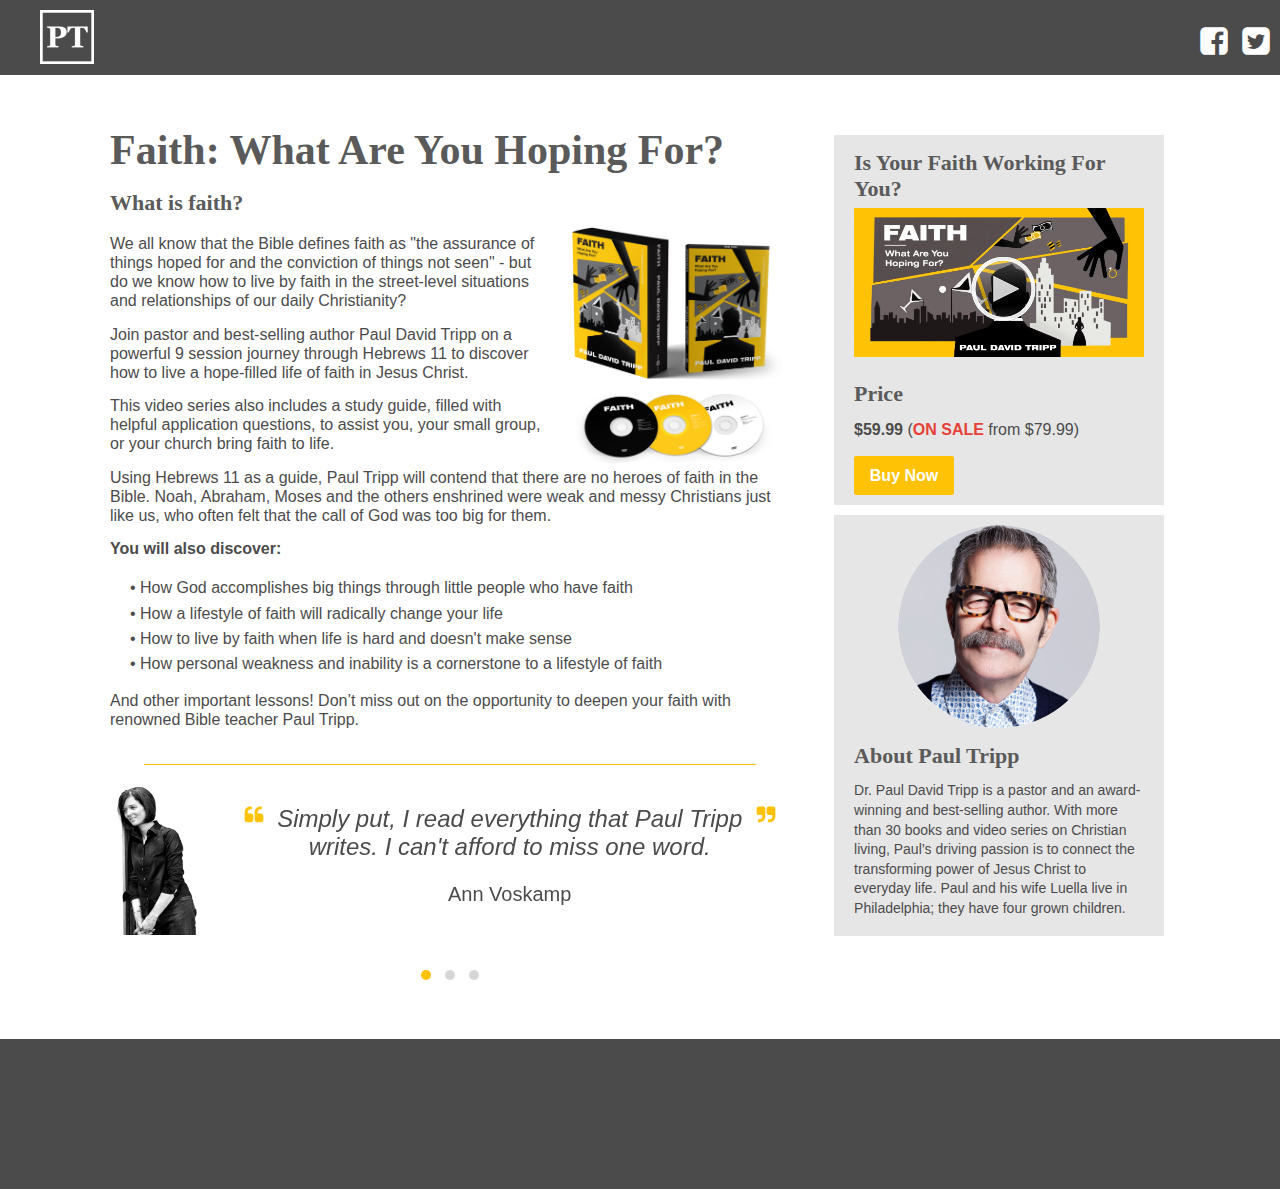
<file: _build/index.html>
<!DOCTYPE html>
<html lang="en-US" prefix="og: http://ogp.me/ns#">
<head>
    <meta charset="utf-8" />
    <meta http-equiv="X-UA-Compatible" content="IE=Edge"/>
    <meta name="viewport" content="width=device-width, initial-scale=1, maximum-scale=1, user-scalable=no" />
    <title>What Are You Hoping For?</title>
    <link type="text/plain" rel="author" href="../authors.txt" />
    <link type="image/x-icon" rel="shortcut icon" href="../favicon.ico" />
    <!-- Remove When Adding <?php wp_head(); ?> -->
    <link type="text/css" rel="stylesheet" media="all" href="../ui/css/style.css" />
    <script src="../ui/js/modernizr.js"></script>
    <script src="../ui/js/jquery.js" type="text/javascript"></script>
    <!-- End Remove -->
</head>

<body>
    <section id="header">
        <div class="head-wrap">
            <div class="left">
                <a href=""><img src="../ui/images/logo-small.png"/></a>
            </div>
            <div class="right">
                <a href="https://twitter.com/paultripp" class="icon-facebook-square"></a>
                <a href="https://www.facebook.com/pdtripp" class="icon-twitter-square"></a>
            </div>
        </div>

    </section>


<section id="content">
    <div class="wrap clearfix">
        <div class="two-third ">
            <h2>Faith: What Are You Hoping For?</h2>

            <h4>What is faith?</h4>

            <img src="../ui/images/faith.png" align="right" width="35%" />
            <p>
                We all know that the Bible defines faith as "the assurance of things hoped for and the conviction of things not seen" - but do we know how to live by faith in the street-level situations and relationships of our daily Christianity?
            </p>

            <p>
                Join pastor and best-selling author Paul David Tripp on a powerful 9 session journey through Hebrews 11 to discover how to live a hope-filled life of faith in Jesus Christ.
            </p>

            <p>
                This video series also includes a study guide, filled with helpful application questions, to assist you, your small group, or your church bring faith to life.
            </p>

            <p>
                Using Hebrews 11 as a guide, Paul Tripp will contend that there are no heroes of faith in the Bible. Noah, Abraham, Moses and the others enshrined were weak and messy Christians just like us, who often felt that the call of God was too big for them.
            </p>

            <p>
                <strong>You will also discover:</strong>
                <ul>
                    <li>
                        How God accomplishes big things through little people who have faith
                    </li>
                    <li>
                        How a lifestyle of faith will radically change your life
                    </li>
                    <li>
                        How to live by faith when life is hard and doesn't make sense
                    </li>
                    <li>
                        How personal weakness and inability is a cornerstone to a lifestyle of faith
                    </li>
                </ul>
                And other important lessons! Don’t miss out on the opportunity to deepen your faith with renowned Bible teacher Paul Tripp.
            </p>
            <div class="gray-box mobile">
                <h4>Is Your Faith Working For You?</h4>
                <a class="popup-vimeo" href="https://player.vimeo.com/video/225462165"><img src="../ui/images/video.png" /></a>
                <h4>Price</h4>
                <p>
                    <strong>$59.99</strong> (<span>On sale</span> from $79.99)
                </p>
                <a href="https://paul-tripp.myshopify.com/cart/39815533129:1" class="buy-btn">Buy Now</a>
            </div>
            <div class="spacer yellow">
            </div>
            <div class="owl-carousel owl-theme">
                <div class="item">
                    <div class=" one-fifth">
                        <img src="../ui/images/ann-voskamp.png" />
                    </div>
                    <div class=" four-fifth">
                        <p class="icon-quote-left icon-quote-right">
                            <span>Simply put, I read everything that Paul Tripp writes. I can't afford to miss one word.</span>
                        </p>
                        <p>
                            Ann Voskamp
                        </p>
                    </div>
                </div>
                <div class="item">
                    <div class=" one-fifth">
                        <img src="../ui/images/matt-chandler.png" />
                    </div>
                    <div class=" four-fifth">
                        <p class="icon-quote-left icon-quote-right">
                            <span>When Paul Tripp teaches, preaches, or writes he does so through the lens of the gospel.</span>
                        </p>
                        <p>
                            Matt Chandler
                        </p>
                    </div>

                </div>
                <div class="item">
                    <div class="one-fifth">
                        <img src="../ui/images/elyse-fitzpatrick.png" />
                    </div>
                    <div class=" four-fifth">

                        <p class="icon-quote-left icon-quote-right">
                            <span>What I've come to expect from Paul Tripp is consistently deep, transparent, biblical, wise, practical, gospel-driven counsel.</span>
                        </p>
                        <p>
                            Elyse Fitzpatrick
                        </p>
                    </div>

                </div>
            </div>
        </div>
        <div class="one-third ">
            <div class="gray-box desktop">
                <h4>Is Your Faith Working For You?</h4>
                <a class="popup-vimeo" href="https://player.vimeo.com/video/225462165"><img src="../ui/images/video.png" /></a>
                <h4>Price</h4>
                <p>
                    <strong>$59.99</strong> (<span>On sale</span> from $79.99)
                </p>
                <a href="https://paul-tripp.myshopify.com/cart/39815533129:1" class="buy-btn">Buy Now</a>
            </div>
            <div class="gray-box about">
                <img src="../ui/images/paul-tripp-head.jpg" />
                <h4>About Paul Tripp</h4>
                <p>
                    Dr. Paul David Tripp is a pastor and an award-winning and best-selling author. With more than 30 books and video series on Christian living, Paul’s driving passion is to connect the transforming power of Jesus Christ to everyday life. Paul and his wife Luella live in Philadelphia; they have four grown children.
                </p>
            </div>
        </div>
    </div>

</section>



    <section id="footer">
        <div class="left">

        </div>
        <div class="right">
            
        </div>
    </section>

    <script src="../ui/js/jquery.plugins.js" type="text/javascript"></script>
    <script src="../ui/js/jquery.init.js" type="text/javascript"></script>

</body>
</html>
</file>
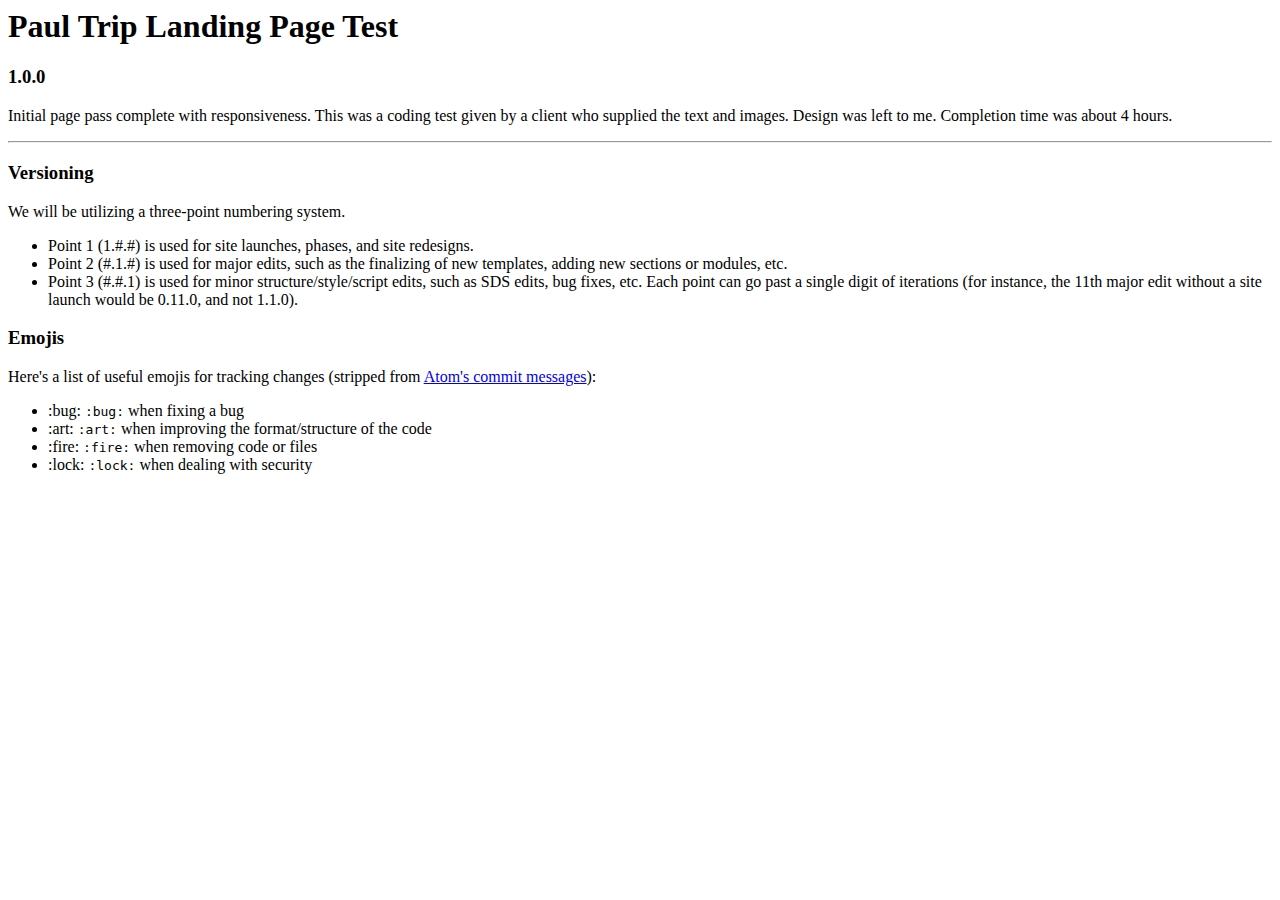
<file: README.html>
<html>
      <head>
        <meta charset="UTF-8">
        <title>README.md</title>
      </head>
      <body>
        <h1 id="paul-trip-landing-page-test">Paul Trip Landing Page Test</h1>
<h3 id="1-0-0">1.0.0</h3>
<p>Initial page pass complete with responsiveness. This was a coding test given by a client who supplied the text and images. Design was left to me.
Completion time was about 4 hours.</p>
<hr>
<h3 id="versioning">Versioning</h3>
<p>We will be utilizing a three-point numbering system.</p>
<ul>
<li>Point 1 (1.#.#) is used for site launches, phases, and site redesigns.</li>
<li>Point 2 (#.1.#) is used for major edits, such as the finalizing of new templates, adding new sections or modules, etc.</li>
<li>Point 3 (#.#.1) is used for minor structure/style/script edits, such as SDS edits, bug fixes, etc.
Each point can go past a single digit of iterations (for instance, the 11th major edit without a site launch would be 0.11.0, and not 1.1.0).</li>
</ul>
<h3 id="emojis">Emojis</h3>
<p>Here&#39;s a list of useful emojis for tracking changes (stripped from <a href="https://github.com/atom/atom/blob/master/CONTRIBUTING.md#git-commit-messages">Atom&#39;s commit messages</a>):</p>
<ul>
<li>:bug: <code>:bug:</code> when fixing a bug</li>
<li>:art: <code>:art:</code> when improving the format/structure of the code</li>
<li>:fire: <code>:fire:</code> when removing code or files</li>
<li>:lock: <code>:lock:</code> when dealing with security</li>
</ul>

      </body>
    </html>
</file>
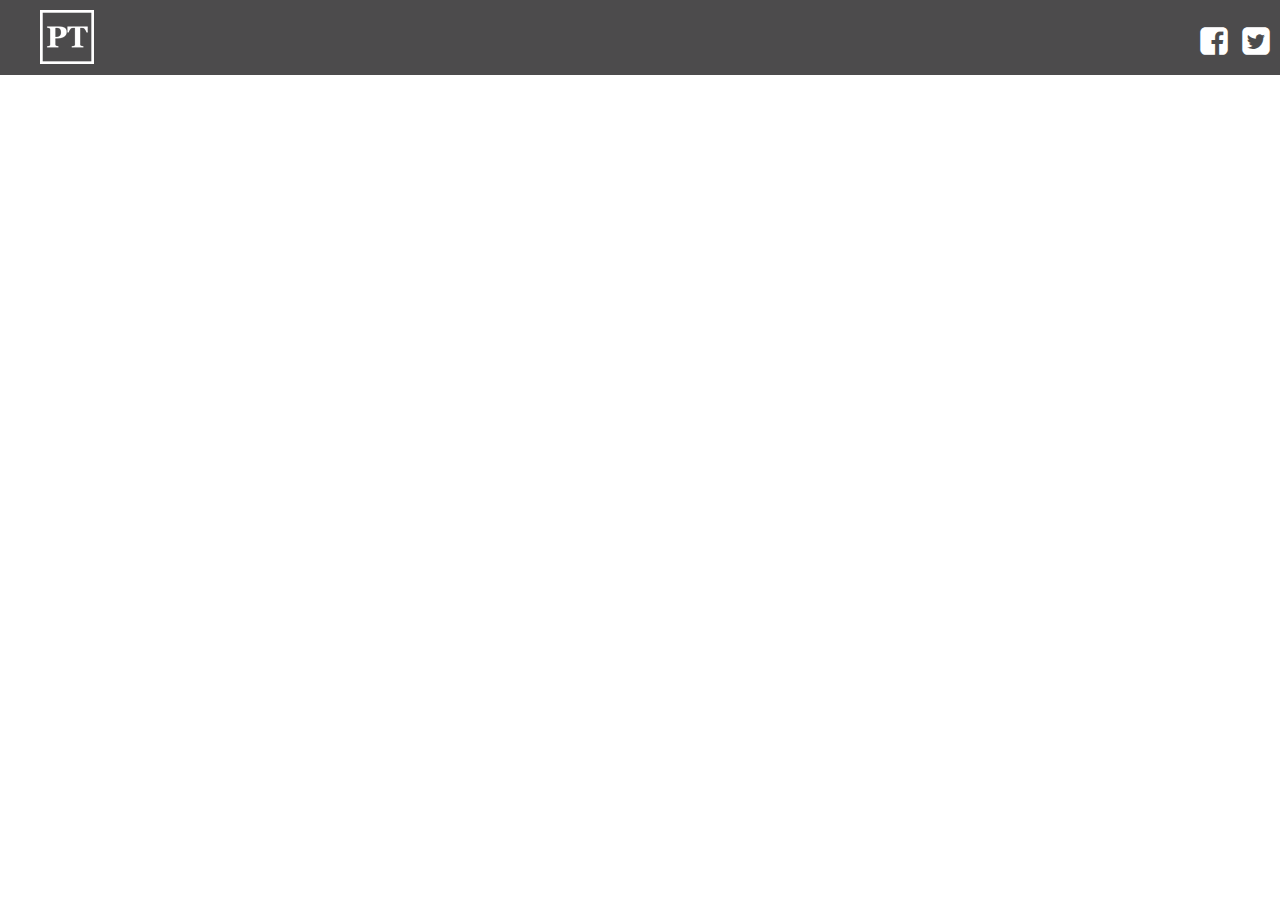
<file: _build/header.html>
<!DOCTYPE html>
<html lang="en-US" prefix="og: http://ogp.me/ns#">
<head>
    <meta charset="utf-8" />
    <meta http-equiv="X-UA-Compatible" content="IE=Edge"/>
    <meta name="viewport" content="width=device-width, initial-scale=1, maximum-scale=1, user-scalable=no" />
    <title>What Are You Hoping For?</title>
    <link type="text/plain" rel="author" href="../authors.txt" />
    <link type="image/x-icon" rel="shortcut icon" href="../favicon.ico" />
    <!-- Remove When Adding <?php wp_head(); ?> -->
    <link type="text/css" rel="stylesheet" media="all" href="../ui/css/style.css" />
    <script src="../ui/js/modernizr.js"></script>
    <script src="../ui/js/jquery.js" type="text/javascript"></script>
    <!-- End Remove -->
</head>

<body>
    <section id="header">
        <div class="head-wrap">
            <div class="left">
                <a href=""><img src="../ui/images/logo-small.png"/></a>
            </div>
            <div class="right">
                <a href="https://twitter.com/paultripp" class="icon-facebook-square"></a>
                <a href="https://www.facebook.com/pdtripp" class="icon-twitter-square"></a>
            </div>
        </div>

    </section>
</file>
<file: ui/css/style.css>
@charset "UTF-8";
/*@import "compass";*/
/* ========================================================================= */
/* !RESETS AND DEFAULTS */
/* ========================================================================= */
@import url(owl.carousel.css);
@import url(owl.theme.default.css);
html, body, div, object, iframe, h1, h2, h3, h4, h5, h6, p, blockquote, pre, abbr, address, cite, code, del, dfn, img, ins, kbd, q, samp, var, hr, acronym, dl, dt, dd, ol, ul, li, pre, fieldset, form, label, legend, table, caption, tbody, tfoot, thead, tr, th, td, article, aside, canvas, details, figcaption, figure, footer, header, hgroup, menu, nav, section, summary, time, mark, audio, video {
  border: 0;
  outline: 0;
  font-style: normal;
  font-weight: 400;
  font-size: 100%;
  vertical-align: baseline;
  margin: 0;
  padding: 0;
  -webkit-text-size-adjust: 100%; }

em, strong, b, i, a, span, sub, sup, small {
  border: 0;
  outline: 0;
  font-size: 100%;
  vertical-align: baseline;
  margin: 0;
  padding: 0; }

a:focus {
  outline: 0; }

:focus, :active {
  outline: none;
  outline: 0; }

::-moz-focus-inner {
  outline: none; }

article, aside, details, figcaption, figure, footer, header, hgroup, menu, nav, section {
  display: block; }

li {
  list-style: none; }

a {
  text-decoration: none; }

blockquote:before, blockquote:after, q:before, q:after {
  content: ""; }

table {
  border-collapse: collapse;
  border-spacing: 0; }

hr {
  display: block;
  height: 1px;
  border-top: 1px solid #000;
  color: #000; }

input, select {
  vertical-align: middle; }

sub {
  vertical-align: sub;
  font-size: smaller;
  line-height: 0px; }

sup {
  vertical-align: super;
  font-size: smaller;
  line-height: 0px; }

input, button, textarea, select, label, img {
  display: inline-block;
  max-width: 100%;
  height: auto; }

input, button, textarea, select, optgroup, option {
  font-family: inherit;
  font-size: inherit;
  font-style: inherit;
  font-weight: inherit; }

input, button, textarea, select {
  -webkit-appearance: none; }

textarea {
  resize: none; }

button, a span {
  cursor: pointer; }

button {
  border: 0;
  text-align: center; }

button::-moz-focus-inner {
  padding: 0;
  border: 0; }

table {
  table-layout: fixed; }

a[href^=tel] {
  color: inherit; }

/* != FONT SMOOTHING */
body, input, button, textarea {
  -webkit-font-smoothing: antialiased;
  -moz-osx-font-smoothing: grayscale; }

/* != BACKGROUND POSITION AND BOX SIZING */
*, *:before, *:after {
  -webkit-box-sizing: border-box;
  box-sizing: border-box;
  background-position: center;
  background-repeat: no-repeat; }

/* != .clearfix - CLEAR ELEMENTS */
.clear {
  clear: both; }

.clearfix:after {
  visibility: hidden;
  display: block;
  font-size: 0;
  content: " ";
  clear: both;
  height: 0; }

.clearfix {
  display: inline-table; }

* html .clearfix {
  height: 1%; }

/* Hides from IE-mac \*/
.clearfix {
  display: block; }

/* Hides from IE-mac \*/
* html .clearfix {
  zoom: 1; }

/* IE6 */
*:first-child + html .clearfix {
  zoom: 1; }

/* IE7 */
/* != .wordwrap - CONTINUE LONG URLS/WORDS ON NEXT LINE */
.wordwrap {
  white-space: pre;
  white-space: pre-wrap;
  white-space: pre-line;
  white-space: -pre-wrap;
  white-space: -o-pre-wrap;
  white-space: -moz-pre-wrap;
  word-wrap: break-word; }

/* ========================================================================= */
/* !FONTS (@fontface generated with FontSpring Syntax formatting */
/* ========================================================================= */
@font-face {
  font-family: "social-fonts";
  src: url("../fonts/social/social-fonts.eot");
  src: url("../fonts/social/social-fonts.eot?#iefix") format("embedded-opentype"), url("../fonts/social/social-fonts.woff") format("woff"), url("../fonts/social/social-fonts.ttf") format("truetype"), url("../fonts/social/social-fonts.svg#social-fonts") format("svg");
  font-weight: normal;
  font-style: normal; }

[data-icon]:before {
  font-family: "social-fonts" !important;
  content: attr(data-icon);
  font-style: normal !important;
  font-weight: normal !important;
  font-variant: normal !important;
  text-transform: none !important;
  speak: none;
  line-height: 1;
  -webkit-font-smoothing: antialiased;
  -moz-osx-font-smoothing: grayscale; }

[class^="icon-"]:before,
[class*=" icon-"]:before {
  font-family: "social-fonts" !important;
  font-style: normal !important;
  font-weight: normal !important;
  font-variant: normal !important;
  text-transform: none !important;
  speak: none;
  line-height: 1;
  -webkit-font-smoothing: antialiased;
  -moz-osx-font-smoothing: grayscale; }

[data-icon]:after {
  font-family: "social-fonts" !important;
  content: attr(data-icon);
  font-style: normal !important;
  font-weight: normal !important;
  font-variant: normal !important;
  text-transform: none !important;
  speak: none;
  line-height: 1;
  -webkit-font-smoothing: antialiased;
  -moz-osx-font-smoothing: grayscale; }

[class^="icon-"]:after,
[class*=" icon-"]:after {
  font-family: "social-fonts" !important;
  font-style: normal !important;
  font-weight: normal !important;
  font-variant: normal !important;
  text-transform: none !important;
  speak: none;
  line-height: 1;
  -webkit-font-smoothing: antialiased;
  -moz-osx-font-smoothing: grayscale; }

.icon-facebook-square:before {
  content: "\61"; }

.icon-twitter-square:before {
  content: "\62"; }

.icon-twitter:before {
  content: "\63"; }

.icon-facebook:before {
  content: "\64"; }

.icon-quote-left:before {
  content: "\65"; }

.icon-quote-right:after {
  content: "\66"; }

/* ========================================================================= */
/* !SASS VARIABLES & MIXINS */
/* ========================================================================= */
/* ========================================================================= */
/* !STYLES */
/* ========================================================================= */
html, body {
  font-family: "proxima-nova", "Helvetica Neue", Helvetica, serif;
  color: #4c4b4c;
  font: normal 16px/1.2 sans-serif;
  min-height: 100%; }

/* != SELECTION STYLES (Leaving these blank will show no indication of text selection) ===== */
/*
    ::selection         { background: #aaa; color: #fff; }
    ::-moz-selection    { background: #aaa; color: #fff; }
    ::-webkit-selection { background: #aaa; color: #fff; }
*/
/* != DEFAULT WORDPRESS STYLES = USE AS NEEDED = .wp-caption = .wp-caption-dd = .wpGallery = .shutter = .shutterset ==== */
.aligncenter {
  display: block;
  margin: 25px auto; }

.alignleft {
  float: left;
  margin: 0 25px 25px 0; }

.alignright {
  float: right;
  margin: 0 0 25px 25px; }

.alignnone {
  display: inline-block; }

/* != LAYOUT STYLES ===== */
h1 {
  font: normal 24px/1.2 sans-serif;
  color: #f00; }

h2 {
  font-family: Georgia, Times, "Times New Roman", serif;
  font: bold 42px/1.2 serif;
  color: #5a5a5a;
  padding: 0 0 10px 0; }

h3 {
  font: normal 24px/1.2 sans-serif;
  color: #f00; }

h4 {
  font-family: Georgia, Times, "Times New Roman", serif;
  font: bold 22px/1.2 serif;
  color: #5a5a5a;
  padding: 5px 0 10px 0; }

h5 {
  font: normal 24px/1.2 sans-serif;
  color: #f00; }

h6 {
  font: normal 24px/1.2 sans-serif;
  color: #f00; }

.content-main ul:not(.gform_fields) > li {
  position: relative;
  padding-left: 10px; }

.content-main ul:not(.gform_fields) > li:before {
  content: '•';
  position: absolute;
  left: 0; }

.content-main ol {
  counter-reset: li; }

.content-main ol > li {
  position: relative;
  padding-left: 20px; }

.content-main ol > li:before {
  content: counter(li) ". ";
  counter-increment: li;
  position: absolute;
  left: 0; }

.wrap {
  width: 1100px;
  -webkit-box-sizing: border-box;
  box-sizing: border-box;
  margin: 0 auto;
  max-width: 100%;
  padding: 0 20px; }

.head-wrap {
  max-width: 100%;
  padding: 0 40px; }

.left {
  float: left;
  padding-right: 20px;
  vertical-align: top; }

.right {
  float: right;
  padding-left: 20px;
  vertical-align: top; }

.one-third {
  width: 33%;
  display: inline-block;
  padding-left: 20px;
  vertical-align: top; }

.two-third {
  width: 66%;
  display: inline-block;
  padding-right: 20px;
  vertical-align: top; }

.four-fifth {
  width: 79%;
  display: inline-block;
  vertical-align: top; }

.one-fifth {
  width: 19%;
  display: inline-block; }

.buy-btn {
  padding: 10px 0;
  background-color: #ffc205;
  color: #fff;
  font-weight: bold;
  border-radius: 2px;
  display: block;
  width: 100px;
  text-align: center;
  margin-top: 10px; }

p {
  padding: 7px 0; }

.yellow {
  color: #ffc205; }

.spacer {
  border-top: 1px solid;
  margin: 20px 5%; }

/* != PLACEHOLDER ATTRIBUTE STYLES = input or textarea - placeholder="whatever" ===== */
/*
    ::-webkit-input-placeholder { color: #aaa; }
    ::-moz-placeholder          { color: #aaa; }
*/
input[type=submit], button {
  display: inline-block;
  cursor: pointer; }

#header {
  background-color: #4c4b4c;
  height: 75px;
  padding: 10px 0;
  margin-bottom: 50px;
  position: relative; }
  #header .icon-facebook-square {
    color: #fff;
    font-size: 32px;
    position: absolute;
    top: 25px;
    right: 50px; }
  #header .icon-twitter-square {
    color: #fff;
    font-size: 32px;
    position: absolute;
    top: 25px; }

#footer {
  margin-top: 50px;
  background-color: #4c4b4c;
  height: 150px; }

#content ul {
  margin: 10px 0 15px 20px; }
  #content ul li {
    padding: 3px 0; }
    #content ul li:before {
      content: "•"; }

#content .mobile {
  display: none; }

#content .owl-carousel p {
  font-size: 20px;
  text-align: center;
  position: relative;
  padding: 0 25px 20px 20px; }
  #content .owl-carousel p span {
    font-size: 24px;
    font-style: italic; }
  #content .owl-carousel p:before {
    color: #ffc205;
    position: absolute;
    top: 0px;
    left: 0px; }
  #content .owl-carousel p:after {
    color: #ffc205;
    position: absolute;
    top: 0;
    right: 5px; }

#content .owl-carousel img {
  max-height: 150px;
  width: auto; }

#content .owl-carousel .left {
  padding-right: 0; }

#content .owl-carousel .right {
  padding-left: 0; }

#content .owl-carousel .one-fifth {
  margin: 0 auto; }

#content .owl-carousel .four-fifth {
  padding-top: 20px; }

#content .gray-box {
  padding: 10px 20px;
  margin: 10px 0;
  background: #e6e6e6; }
  #content .gray-box h4 {
    padding-bottom: 5px; }
  #content .gray-box span {
    color: #e74137;
    text-transform: uppercase;
    font-weight: bold; }
  #content .gray-box .popup-vimeo {
    display: block;
    position: relative;
    z-index: 5;
    padding-bottom: 15px; }
    #content .gray-box .popup-vimeo:before {
      content: "";
      background-image: url("../images/player_button_overlay.png");
      background-size: 100%;
      width: 100%;
      height: 100%;
      position: absolute;
      top: 0;
      left: 0;
      z-index: 1; }
    #content .gray-box .popup-vimeo:hover:before {
      opacity: 0.7; }

#content .about p {
  font: normal 14px/1.4 sans-serif; }

#content .about img {
  width: 70%;
  border-radius: 50%;
  display: block;
  margin: 0 auto;
  margin-bottom: 10px; }

/* Magnific Popup CSS */
.mfp-bg {
  top: 0;
  left: 0;
  width: 100%;
  height: 100%;
  z-index: 1042;
  overflow: hidden;
  position: fixed;
  background: #0b0b0b;
  opacity: 0.8; }

.mfp-wrap {
  top: 0;
  left: 0;
  width: 100%;
  height: 100%;
  z-index: 1043;
  position: fixed;
  outline: none !important;
  -webkit-backface-visibility: hidden; }

.mfp-container {
  text-align: center;
  position: absolute;
  width: 100%;
  height: 100%;
  left: 0;
  top: 0;
  padding: 0 8px;
  -webkit-box-sizing: border-box;
  box-sizing: border-box; }

.mfp-container:before {
  content: '';
  display: inline-block;
  height: 100%;
  vertical-align: middle; }

.mfp-align-top .mfp-container:before {
  display: none; }

.mfp-content {
  position: relative;
  display: inline-block;
  vertical-align: middle;
  margin: 0 auto;
  text-align: left;
  z-index: 1045; }

.mfp-inline-holder .mfp-content,
.mfp-ajax-holder .mfp-content {
  width: 100%;
  cursor: auto; }

.mfp-ajax-cur {
  cursor: progress; }

.mfp-zoom-out-cur, .mfp-zoom-out-cur .mfp-image-holder .mfp-close {
  cursor: -moz-zoom-out;
  cursor: -webkit-zoom-out;
  cursor: zoom-out; }

.mfp-zoom {
  cursor: pointer;
  cursor: -webkit-zoom-in;
  cursor: -moz-zoom-in;
  cursor: zoom-in; }

.mfp-auto-cursor .mfp-content {
  cursor: auto; }

.mfp-close,
.mfp-arrow,
.mfp-preloader,
.mfp-counter {
  -webkit-user-select: none;
  -moz-user-select: none;
  -ms-user-select: none;
  user-select: none; }

.mfp-loading.mfp-figure {
  display: none; }

.mfp-hide {
  display: none !important; }

.mfp-preloader {
  color: #CCC;
  position: absolute;
  top: 50%;
  width: auto;
  text-align: center;
  margin-top: -0.8em;
  left: 8px;
  right: 8px;
  z-index: 1044; }

.mfp-preloader a {
  color: #CCC; }

.mfp-preloader a:hover {
  color: #FFF; }

.mfp-s-ready .mfp-preloader {
  display: none; }

.mfp-s-error .mfp-content {
  display: none; }

button.mfp-close,
button.mfp-arrow {
  overflow: visible;
  cursor: pointer;
  background: transparent;
  border: 0;
  -webkit-appearance: none;
  display: block;
  outline: none;
  padding: 0;
  z-index: 1046;
  -webkit-box-shadow: none;
  box-shadow: none;
  -ms-touch-action: manipulation;
  touch-action: manipulation; }

button::-moz-focus-inner {
  padding: 0;
  border: 0; }

.mfp-close {
  width: 44px;
  height: 44px;
  line-height: 44px;
  position: absolute;
  right: 0;
  top: 0;
  text-decoration: none;
  text-align: center;
  opacity: 0.65;
  padding: 0 0 18px 10px;
  color: #FFF;
  font-style: normal;
  font-size: 28px;
  font-family: Arial, Baskerville, monospace; }

.mfp-close:hover,
.mfp-close:focus {
  opacity: 1; }

.mfp-close:active {
  top: 1px; }

.mfp-close-btn-in .mfp-close {
  color: #333; }

.mfp-image-holder .mfp-close,
.mfp-iframe-holder .mfp-close {
  color: #FFF;
  right: -6px;
  text-align: right;
  padding-right: 6px;
  width: 100%; }

.mfp-counter {
  position: absolute;
  top: 0;
  right: 0;
  color: #CCC;
  font-size: 12px;
  line-height: 18px;
  white-space: nowrap; }

.mfp-arrow {
  position: absolute;
  opacity: 0.65;
  margin: 0;
  top: 50%;
  margin-top: -55px;
  padding: 0;
  width: 90px;
  height: 110px;
  -webkit-tap-highlight-color: transparent; }

.mfp-arrow:active {
  margin-top: -54px; }

.mfp-arrow:hover,
.mfp-arrow:focus {
  opacity: 1; }

.mfp-arrow:before,
.mfp-arrow:after {
  content: '';
  display: block;
  width: 0;
  height: 0;
  position: absolute;
  left: 0;
  top: 0;
  margin-top: 35px;
  margin-left: 35px;
  border: medium inset transparent; }

.mfp-arrow:after {
  border-top-width: 13px;
  border-bottom-width: 13px;
  top: 8px; }

.mfp-arrow:before {
  border-top-width: 21px;
  border-bottom-width: 21px;
  opacity: 0.7; }

.mfp-arrow-left {
  left: 0; }

.mfp-arrow-left:after {
  border-right: 17px solid #FFF;
  margin-left: 31px; }

.mfp-arrow-left:before {
  margin-left: 25px;
  border-right: 27px solid #3F3F3F; }

.mfp-arrow-right {
  right: 0; }

.mfp-arrow-right:after {
  border-left: 17px solid #FFF;
  margin-left: 39px; }

.mfp-arrow-right:before {
  border-left: 27px solid #3F3F3F; }

.mfp-iframe-holder {
  padding-top: 40px;
  padding-bottom: 40px; }

.mfp-iframe-holder .mfp-content {
  line-height: 0;
  width: 100%;
  max-width: 900px; }

.mfp-iframe-holder .mfp-close {
  top: -40px; }

.mfp-iframe-scaler {
  width: 100%;
  height: 0;
  overflow: hidden;
  padding-top: 56.25%; }

.mfp-iframe-scaler iframe {
  position: absolute;
  display: block;
  top: 0;
  left: 0;
  width: 100%;
  height: 100%;
  -webkit-box-shadow: 0 0 8px rgba(0, 0, 0, 0.6);
  box-shadow: 0 0 8px rgba(0, 0, 0, 0.6);
  background: #000; }

/* Main image in popup */
img.mfp-img {
  width: auto;
  max-width: 100%;
  height: auto;
  display: block;
  line-height: 0;
  -webkit-box-sizing: border-box;
  box-sizing: border-box;
  padding: 40px 0 40px;
  margin: 0 auto; }

/* The shadow behind the image */
.mfp-figure {
  line-height: 0; }

.mfp-figure:after {
  content: '';
  position: absolute;
  left: 0;
  top: 40px;
  bottom: 40px;
  display: block;
  right: 0;
  width: auto;
  height: auto;
  z-index: -1;
  -webkit-box-shadow: 0 0 8px rgba(0, 0, 0, 0.6);
  box-shadow: 0 0 8px rgba(0, 0, 0, 0.6);
  background: #444; }

.mfp-figure small {
  color: #BDBDBD;
  display: block;
  font-size: 12px;
  line-height: 14px; }

.mfp-figure figure {
  margin: 0; }

.mfp-bottom-bar {
  margin-top: -36px;
  position: absolute;
  top: 100%;
  left: 0;
  width: 100%;
  cursor: auto; }

.mfp-title {
  text-align: left;
  line-height: 18px;
  color: #F3F3F3;
  word-wrap: break-word;
  padding-right: 36px; }

.mfp-image-holder .mfp-content {
  max-width: 100%; }

.mfp-gallery .mfp-image-holder .mfp-figure {
  cursor: pointer; }

@media screen and (max-width: 800px) and (orientation: landscape), screen and (max-height: 300px) {
  /**
       * Remove all paddings around the image on small screen
       */
  .mfp-img-mobile .mfp-image-holder {
    padding-left: 0;
    padding-right: 0; }
  .mfp-img-mobile img.mfp-img {
    padding: 0; }
  .mfp-img-mobile .mfp-figure:after {
    top: 0;
    bottom: 0; }
  .mfp-img-mobile .mfp-figure small {
    display: inline;
    margin-left: 5px; }
  .mfp-img-mobile .mfp-bottom-bar {
    background: rgba(0, 0, 0, 0.6);
    bottom: 0;
    margin: 0;
    top: auto;
    padding: 3px 5px;
    position: fixed;
    -webkit-box-sizing: border-box;
    box-sizing: border-box; }
  .mfp-img-mobile .mfp-bottom-bar:empty {
    padding: 0; }
  .mfp-img-mobile .mfp-counter {
    right: 5px;
    top: 3px; }
  .mfp-img-mobile .mfp-close {
    top: 0;
    right: 0;
    width: 35px;
    height: 35px;
    line-height: 35px;
    background: rgba(0, 0, 0, 0.6);
    position: fixed;
    text-align: center;
    padding: 0; } }

@media all and (max-width: 900px) {
  .mfp-arrow {
    -webkit-transform: scale(0.75);
    -ms-transform: scale(0.75);
    transform: scale(0.75); }
  .mfp-arrow-left {
    -webkit-transform-origin: 0;
    -ms-transform-origin: 0;
    transform-origin: 0; }
  .mfp-arrow-right {
    -webkit-transform-origin: 100%;
    -ms-transform-origin: 100%;
    transform-origin: 100%; }
  .mfp-container {
    padding-left: 6px;
    padding-right: 6px; } }

/* ========================================================================= */
/* !MEDIA QUERIES */
/* ========================================================================= */
@media screen and (max-width: 1120px) {
  .wrap {
    width: 900px; }
  h2 {
    font-size: 34px; }
  #content .owl-carousel .four-fifth {
    padding-top: 0; }
  #content .gray-box p {
    font-size: 16px; }
  #content .about p {
    font: normal 14px/1.4 sans-serif; } }

@media screen and (max-width: 920px) {
  .wrap {
    width: 700px; }
  .one-third, .two-third {
    width: 100%; }
  .left {
    padding: 0; }
  .right {
    padding: 0; }
  .gray-box {
    display: inline-block;
    width: 48%;
    vertical-align: top; } }

@media screen and (max-width: 650px) {
  .wrap {
    width: 100%; }
  .gray-box {
    width: 100%; }
  .one-third {
    padding: 0; }
  .two-third {
    padding: 0; }
  #content .mobile {
    display: block; }
  #content .desktop {
    display: none; } }

@media screen and (max-width: 500px) {
  html, body {
    font-size: 14px; }
  h2 {
    font-size: 28px; }
  h4 {
    font-size: 18px; }
  .buy-btn {
    padding: 10px 0;
    background-color: #ffc205;
    color: #fff;
    font-weight: bold;
    border-radius: 2px;
    display: block;
    width: 100%;
    text-align: center;
    margin-top: 10px; }
  #content .owl-carousel p {
    font-size: 16px;
    padding: 0 20px; }
    #content .owl-carousel p span {
      font-size: 20px; }
  #content .owl-carousel img {
    margin: 0 auto;
    margin-bottom: 20px; }
  #content .owl-carousel .one-fifth {
    width: 100%; }
  #content .owl-carousel .four-fifth {
    width: 100%; }
  #content .gray-box {
    padding: 10px 20px; } }
</file>
